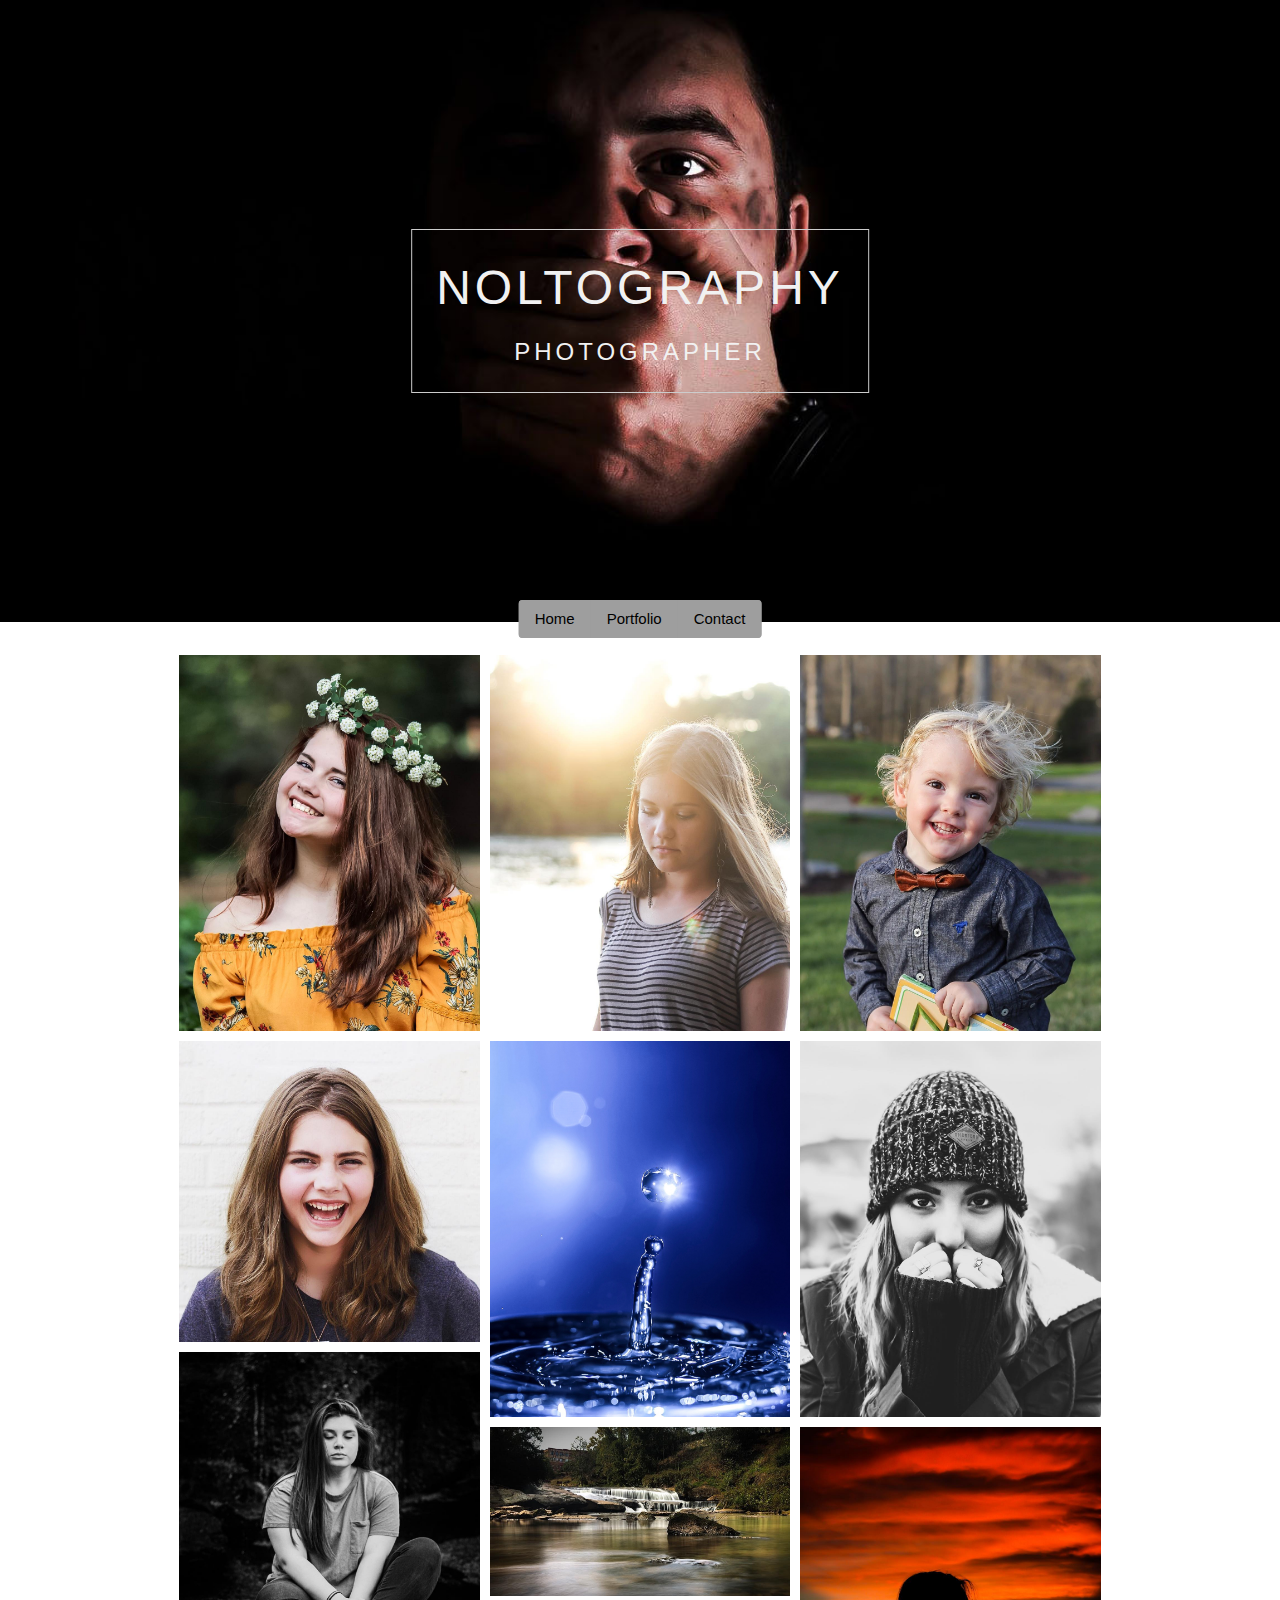
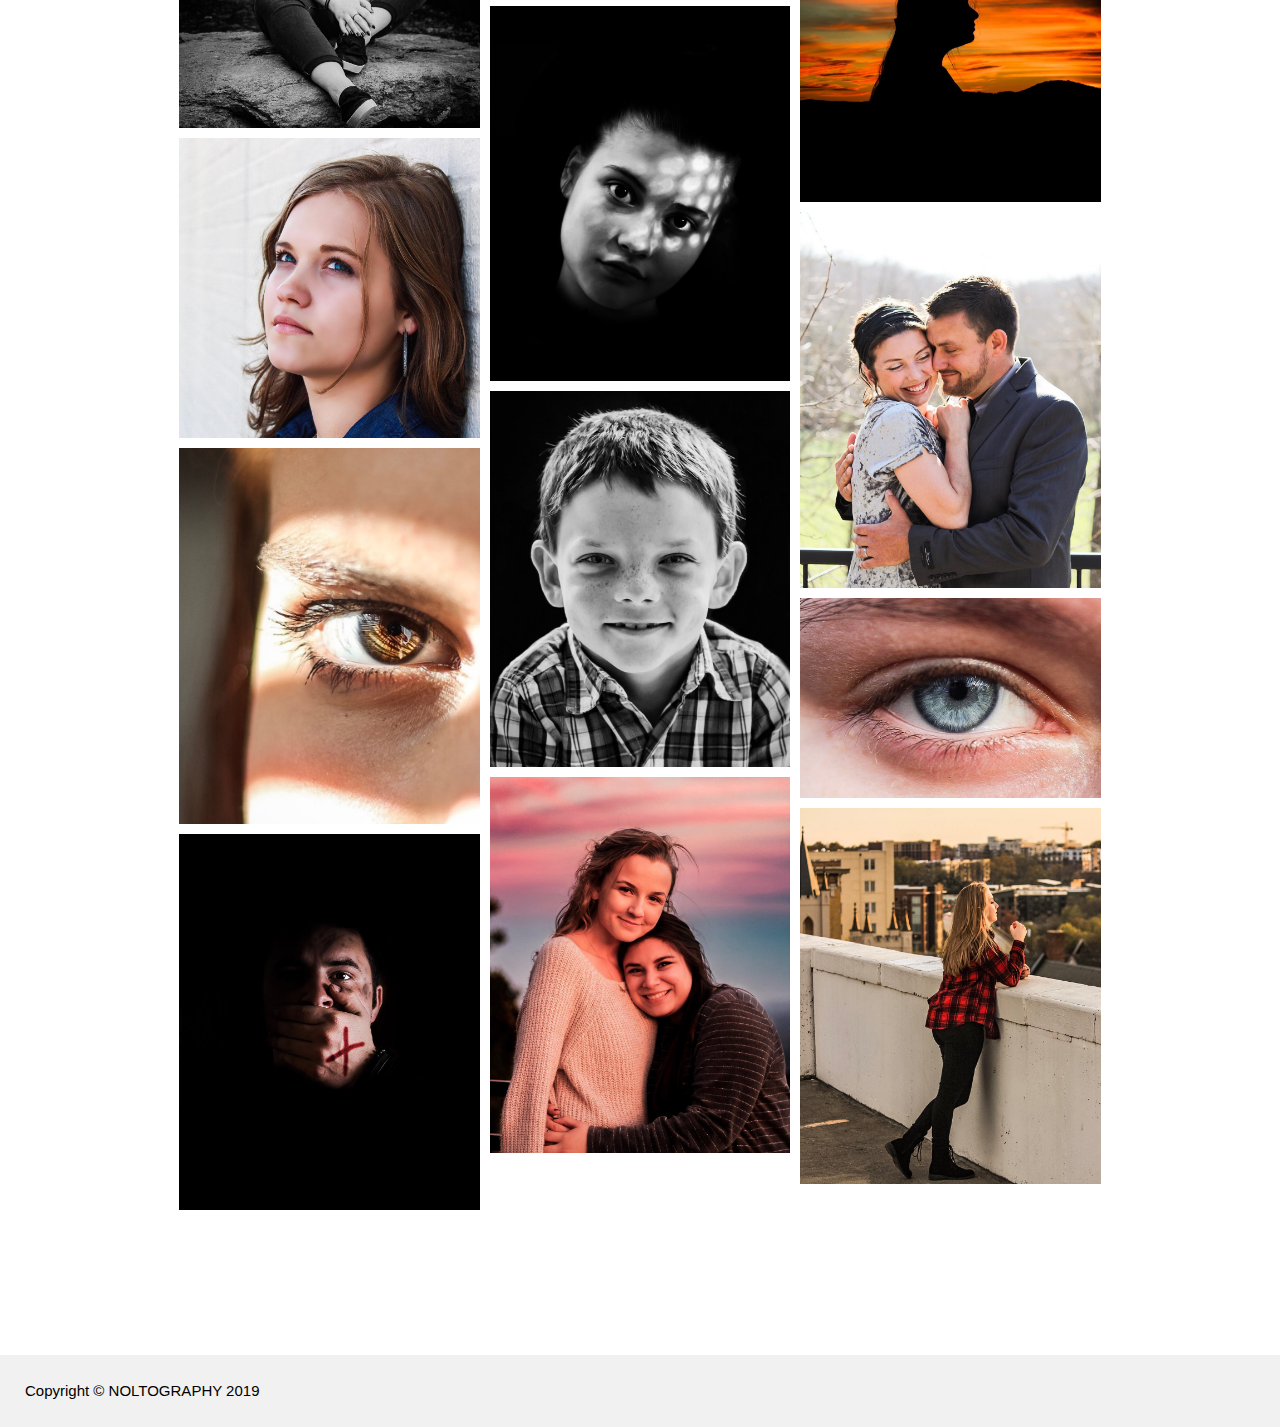
<file: demo/index.html>
<!DOCTYPE html>
<html lang="en">
<title>NOLTOGRAPHY | PHOTOGRAPHER</title>
<meta charset="UTF-8">
<meta name="viewport" content="width=device-width, initial-scale=1">
<link rel="stylesheet" href="https://www.w3schools.com/w3css/4/w3.css">
<body>

<!-- Header -->
<header class="w3-display-container w3-content w3-center" style="max-width:1500px">
  <img class="w3-image" src="images/19.jpg" alt="Me"  height="50%">
  <div class="w3-display-middle w3-padding-large w3-border w3-wide w3-text-light-grey w3-center">
    <h1 class="w3-hide-medium w3-hide-small w3-xxxlarge">NOLTOGRAPHY</h1>
    <h5 class="w3-hide-large" style="white-space:nowrap">NOLTOGRAPHY</h5>
    <h3 class="w3-hide-medium w3-hide-small">PHOTOGRAPHER</h3>
  </div>
  
  <!-- Navbar (placed at the bottom of the header image) -->
  <div class="w3-bar w3-grey w3-round w3-display-bottommiddle w3-hide-small" style="bottom:-16px">
    <a href="#" class="w3-bar-item w3-button w3-hover-dark-grey">Home</a>
    <a href="#portfolio" class="w3-bar-item w3-button w3-hover-dark-grey">Portfolio</a>
    <a href="contact.html" class="w3-bar-item w3-button w3-hover-dark-grey">Contact</a>
  </div>
</header>

<!-- Navbar on small screens -->
<div class="w3-center w3-light-grey w3-padding-16 w3-hide-large w3-hide-medium">
<div class="w3-bar w3-light-grey">
  <a href="#" class="w3-bar-item w3-button w3-hover-dark-grey">Home</a>
  <a href="#portfolio" class="w3-bar-item w3-button w3-hover-dark-grey">Portfolio</a>
  <a href="contact.html" class="w3-bar-item w3-button w3-hover-dark-grey">Contact</a>
</div>
</div>
<!-- Page content -->
<div class="w3-content w3-padding-large w3-margin-top" id="portfolio">

<!-- Photo Grid -->
<div class="w3-row" id="myGrid" style="margin-bottom:128px" id="portfolio">
  <div class="w3-third">
    <img src="images/1.jpg" style="width:100%; padding: 5px;">
    <img src="images/4.jpg" style="width:100%; padding: 5px;">
    <img src="images/7.jpg" style="width:100%; padding: 5px;">
    <img src="images/10.jpg" style="width:100%; padding: 5px;">
    <img src="images/13.jpg" style="width:100%; padding: 5px;">
    <img src="images/16.jpg" style="width:100%; padding: 5px;">
  </div>

  <div class="w3-third">
    <img src="images/2.jpg" style="width:100%; padding: 5px;">
    <img src="images/5.jpg" style="width:100%; padding: 5px;">
    <img src="images/8.jpg" style="width:100%; padding: 5px;">
    <img src="images/11.jpg" style="width:100%; padding: 5px;">
    <img src="images/14.jpg" style="width:100%; padding: 5px;">
    <img src="images/17.jpg" style="width:100%; padding: 5px;">
  </div>

  <div class="w3-third">
    <img src="images/3.jpg" style="width:100%; padding: 5px;">
    <img src="images/6.jpg" style="width:100%; padding: 5px;">
    <img src="images/9.jpg" style="width:100%; padding: 5px;">
    <img src="images/12.jpg" style="width:100%; padding: 5px;">
    <img src="images/15.jpg" style="width:100%; padding: 5px;">
    <img src="images/18.jpg" style="width:100%; padding: 5px;">
  </div>
</div>

  <!-- Contact 
  <div class="w3-light-grey w3-padding-large w3-padding-32 w3-margin-top" id="contact">
    <!-- <h3 class="w3-center">Contact</h3>
    <hr>
    <p>Mauris neque quam, fermentum ut nisl vitae, convallis maximus nisl. Sed mattis nunc id lorem euismod placerat. Vivamus porttitor magna enim, ac accumsan tortor cursus at. Phasellus sed ultricies mi non congue ullam corper. Praesent tincidunt sed tellus.</p>

    <form action="/action_page.php" target="_blank">
      <div class="w3-section">
        <label>Name</label>
        <input class="w3-input w3-border" type="text" required name="Name">
      </div>
      <div class="w3-section">
        <label>Email</label>
        <input class="w3-input w3-border" type="text" required name="Email">
      </div>
      <div class="w3-section">
        <label>Message</label>
        <input class="w3-input w3-border" required name="Message">
      </div>
      <button type="submit" class="w3-button w3-block w3-dark-grey">Send</button>
    </form><br>
    <p>Powered by <a href="https://www.w3schools.com/w3css/default.asp" target="_blank" class="w3-hover-text-green">w3.css</a></p> --

    <iframe src="https://docs.google.com/forms/d/e/1FAIpQLSfprnLq90lZO0-uvvtMQF1ec1jSHzFh_xJNqLCKM_ci2N6ssg/viewform?embedded=true" width="100%" height="1186" frameborder="0" marginheight="0" marginwidth="0">Loading...</iframe>

  </div>-->

<!-- End page content -->
</div>

<footer class="w3-light-grey" style="width: 100%; /* position: absolute; */ left: 0; bottom: 0; color: darkgrey; text-align: left; padding: 25px;">Copyright © NOLTOGRAPHY 2019</footer>

</body>
</html>
</file>
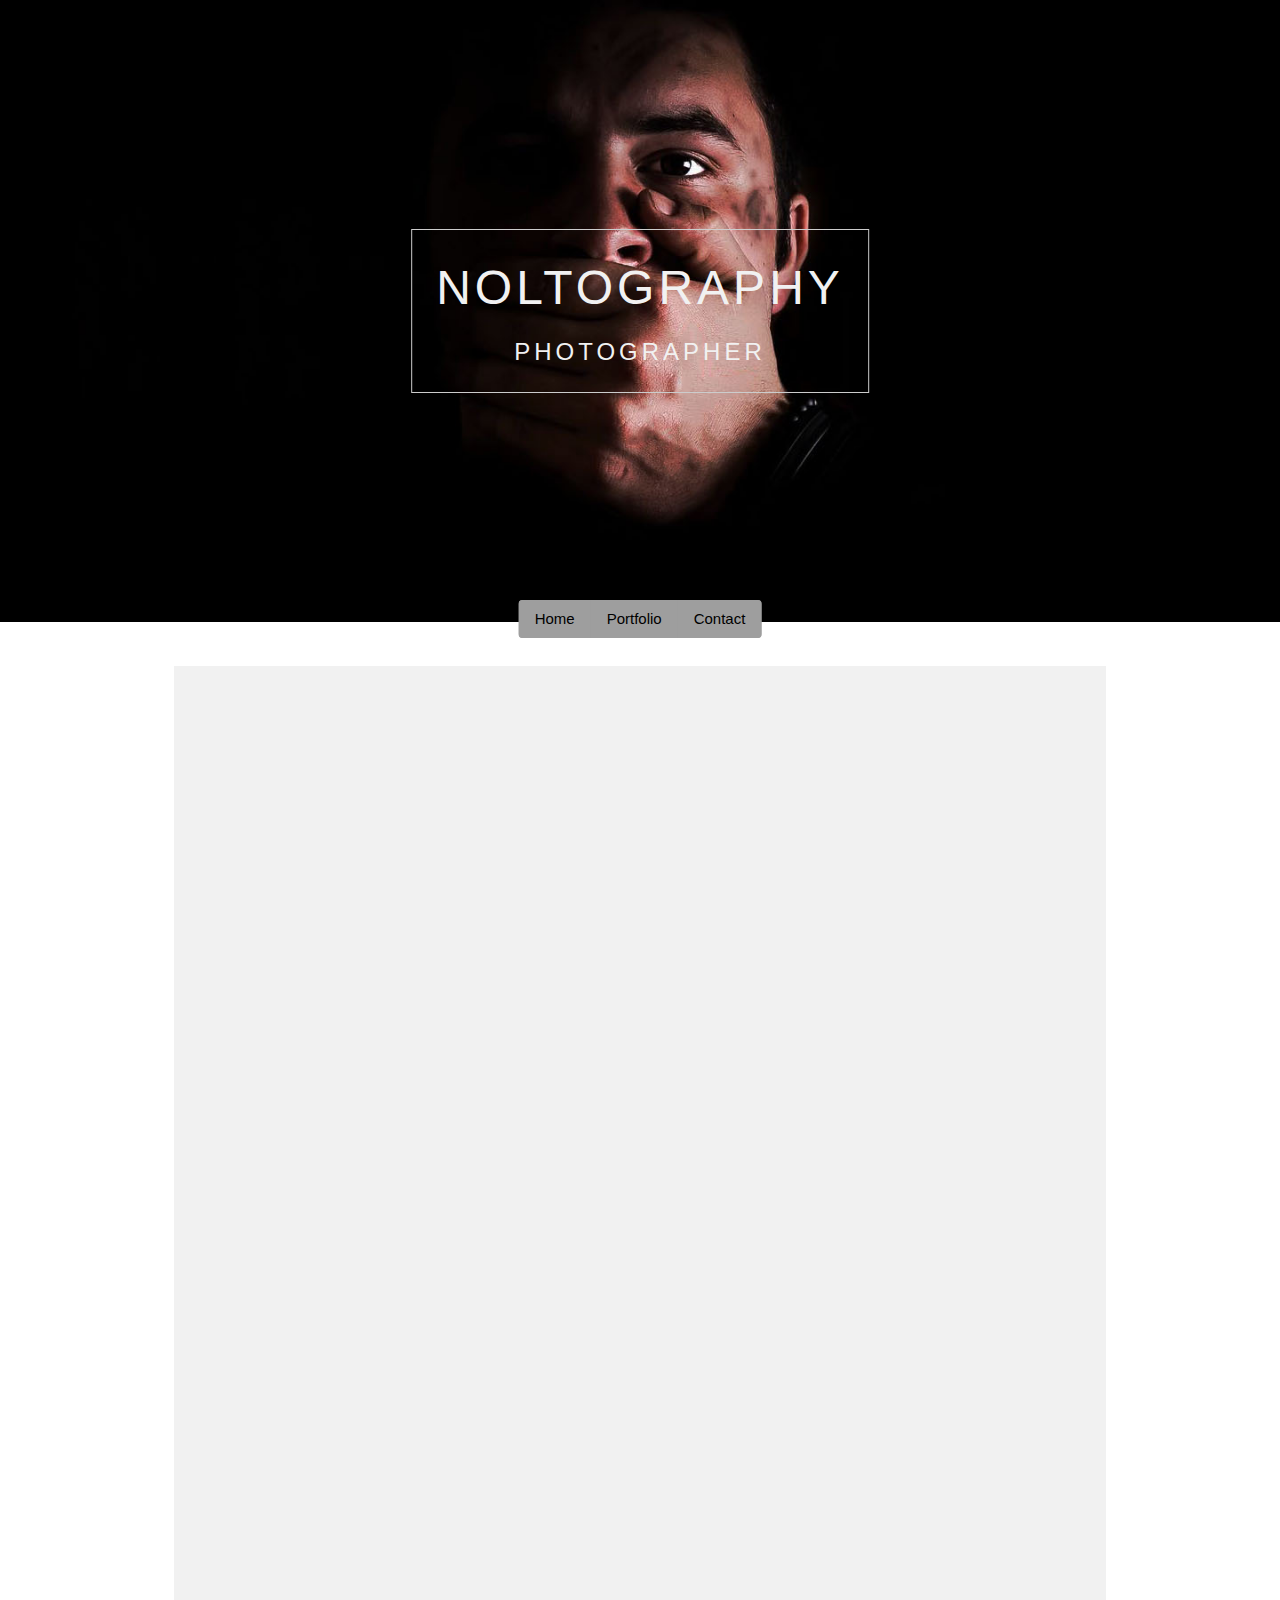
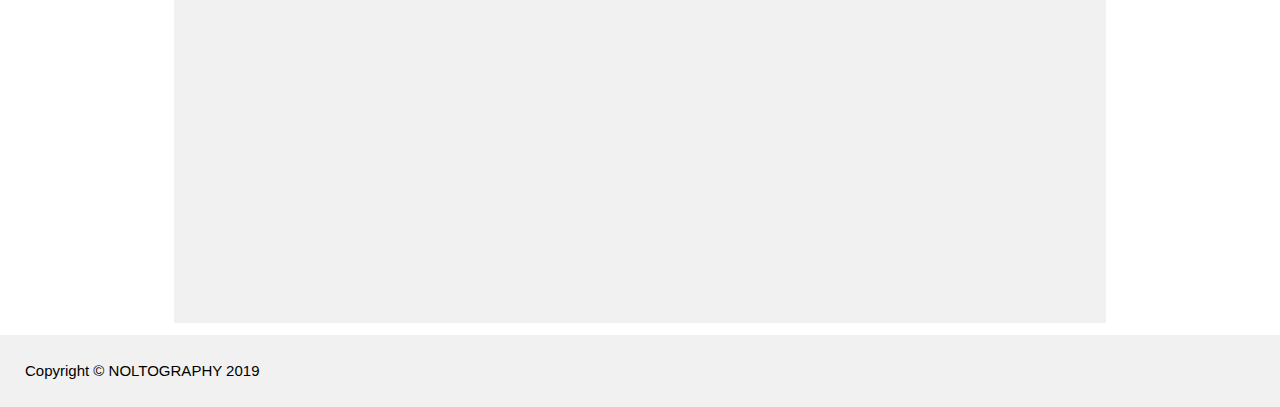
<file: demo/contact.html>
<!DOCTYPE html>
<html lang="en">
<title>NOLTOGRAPHY | PHOTOGRAPHER</title>
<meta charset="UTF-8">
<meta name="viewport" content="width=device-width, initial-scale=1">
<link rel="stylesheet" href="https://www.w3schools.com/w3css/4/w3.css">

<style>



</style>

<body>

<!-- Header -->
<header class="w3-display-container w3-content w3-center" style="max-width:1500px">
  <img class="w3-image" src="images/19.jpg" alt="Me"  height="50%">
  <div class="w3-display-middle w3-padding-large w3-border w3-wide w3-text-light-grey w3-center">
    <h1 class="w3-hide-medium w3-hide-small w3-xxxlarge">NOLTOGRAPHY</h1>
    <h5 class="w3-hide-large" style="white-space:nowrap">NOLTOGRAPHY</h5>
    <h3 class="w3-hide-medium w3-hide-small">PHOTOGRAPHER</h3>
  </div>
  
  <!-- Navbar (placed at the bottom of the header image) -->
  <div class="w3-bar w3-grey w3-round w3-display-bottommiddle w3-hide-small" style="bottom:-16px">
    <a href="index.html" class="w3-bar-item w3-button w3-hover-dark-grey">Home</a>
    <a href="index.html#portfolio" class="w3-bar-item w3-button w3-hover-dark-grey">Portfolio</a>
    <a href="#contact" class="w3-bar-item w3-button w3-hover-dark-grey">Contact</a>
  </div>
</header>

<!-- Navbar on small screens -->
<div class="w3-center w3-light-grey w3-padding-16 w3-hide-large w3-hide-medium">
<div class="w3-bar w3-light-grey">
  <a href="index.html" class="w3-bar-item w3-button w3-hover-dark-grey">Home</a>
  <a href="index.html#portfolio" class="w3-bar-item w3-button w3-hover-dark-grey">Portfolio</a>
  <a href="#contact" class="w3-bar-item w3-button w3-hover-dark-grey">Contact</a>
</div>
</div>
<!-- Page content -->
<div class="w3-content w3-padding-large w3-margin-top" id="portfolio">


  <!-- Contact -->
  <div class="w3-light-grey w3-padding-large w3-padding-32 w3-margin-top" id="contact">
    <!-- <h3 class="w3-center">Contact</h3>
    <hr>
    <p>Mauris neque quam, fermentum ut nisl vitae, convallis maximus nisl. Sed mattis nunc id lorem euismod placerat. Vivamus porttitor magna enim, ac accumsan tortor cursus at. Phasellus sed ultricies mi non congue ullam corper. Praesent tincidunt sed tellus.</p>

    <form action="/action_page.php" target="_blank">
      <div class="w3-section">
        <label>Name</label>
        <input class="w3-input w3-border" type="text" required name="Name">
      </div>
      <div class="w3-section">
        <label>Email</label>
        <input class="w3-input w3-border" type="text" required name="Email">
      </div>
      <div class="w3-section">
        <label>Message</label>
        <input class="w3-input w3-border" required name="Message">
      </div>
      <button type="submit" class="w3-button w3-block w3-dark-grey">Send</button>
    </form><br>
    <p>Powered by <a href="https://www.w3schools.com/w3css/default.asp" target="_blank" class="w3-hover-text-green">w3.css</a></p> -->

    <iframe src="https://docs.google.com/forms/d/e/1FAIpQLSfprnLq90lZO0-uvvtMQF1ec1jSHzFh_xJNqLCKM_ci2N6ssg/viewform?embedded=true" width="100%" height="1186" frameborder="0" marginheight="0" marginwidth="0">Loading...</iframe>

  </div>

<!-- End page content -->
</div>

<footer class="w3-light-grey" style="width: 100%; /* position: absolute; */ left: 0; bottom: 0; color: darkgrey; text-align: left; padding: 25px;">Copyright © NOLTOGRAPHY 2019</footer>


</body>
</html>
</file>
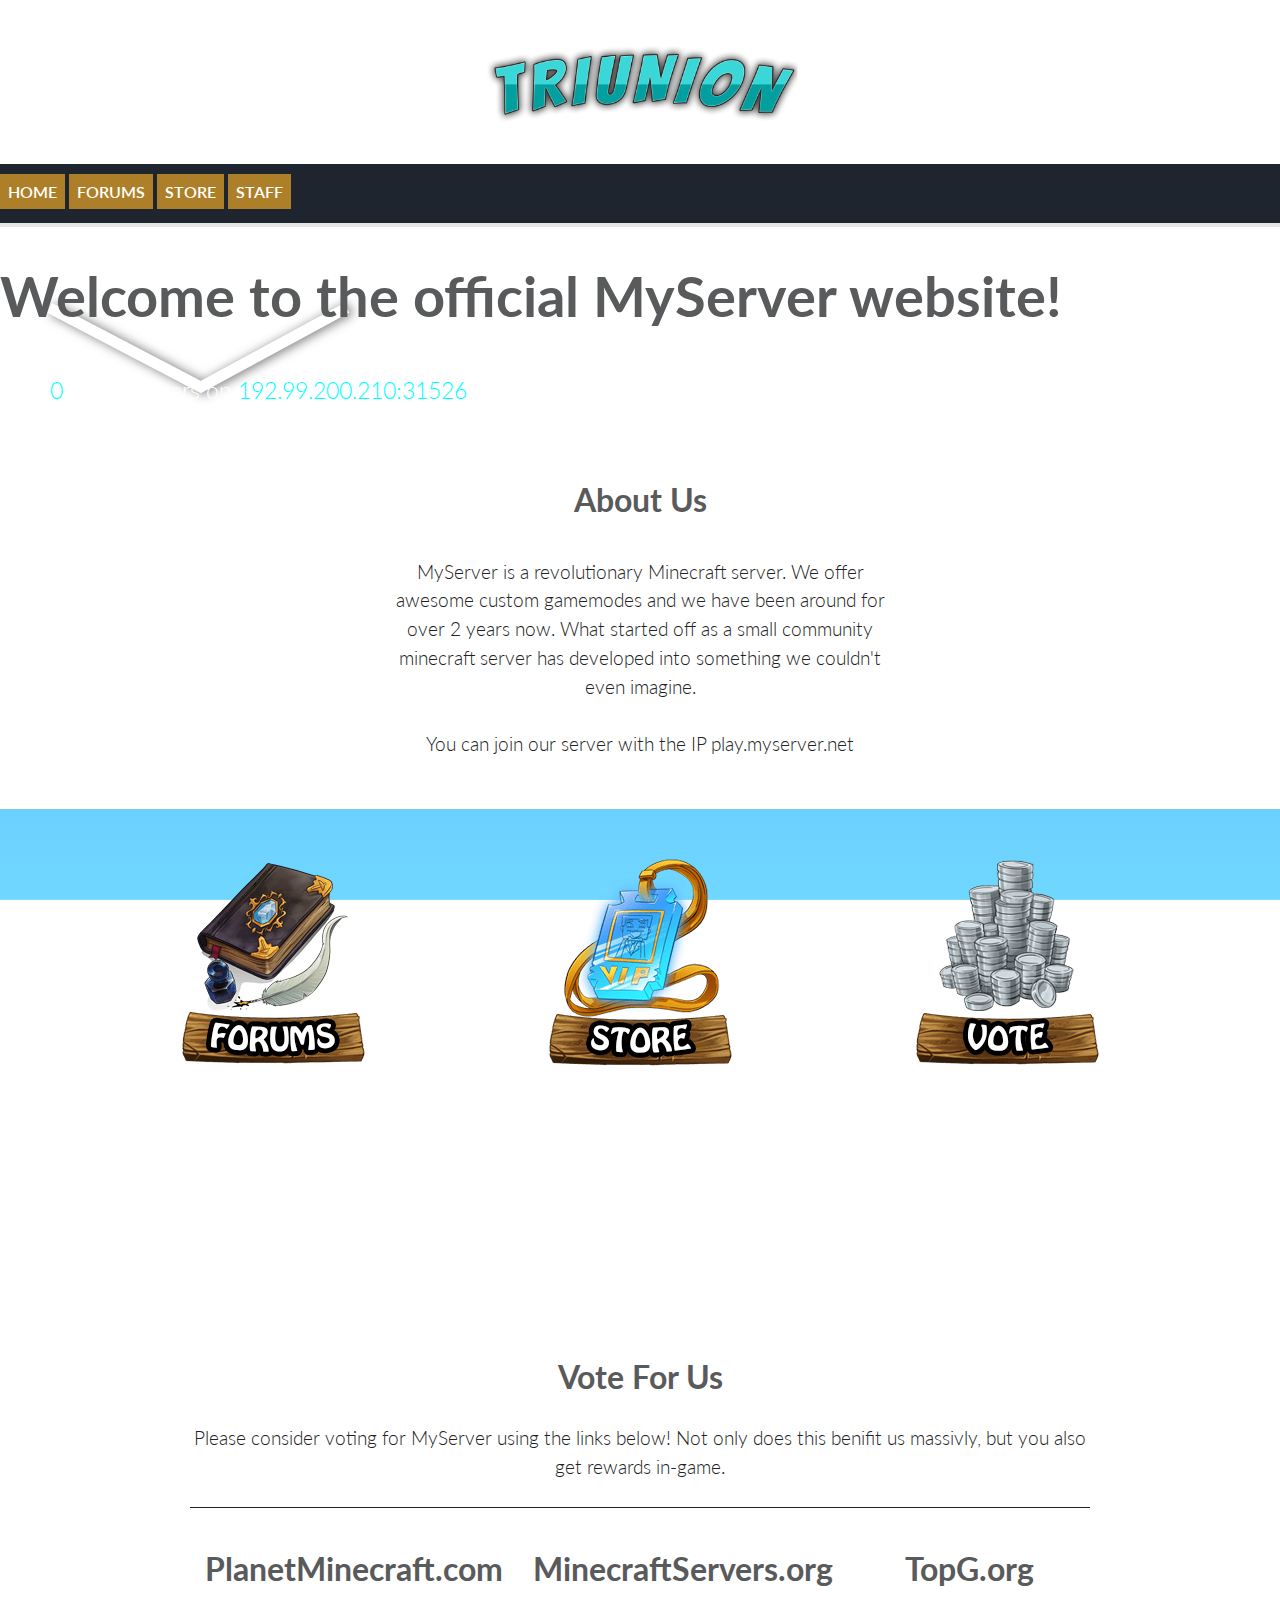
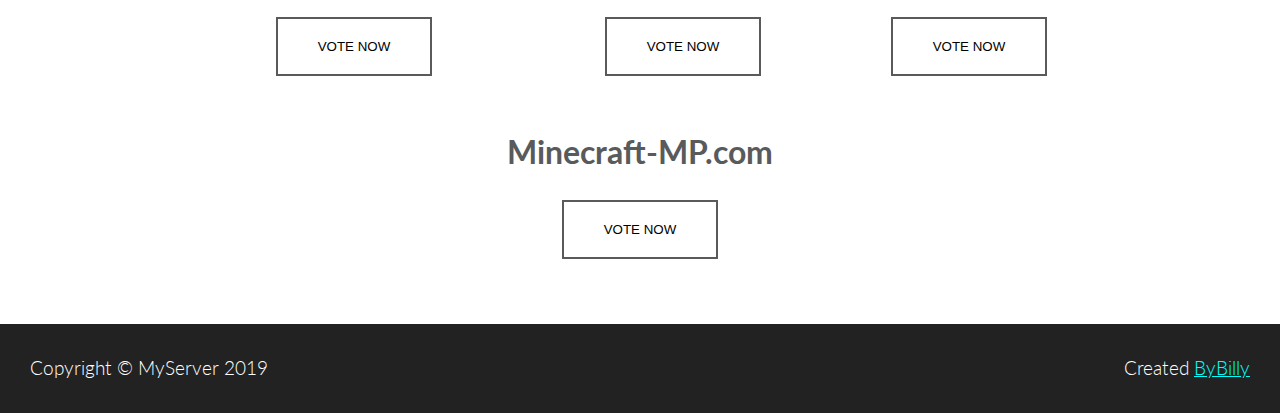
<file: fctest/FCdemo.html>
<!DOCTYPE html>
<!-- Proudly created by ByBilly -->
<!-- https://www.spigotmc.org/members/blexieking.168027 -->
<!-- PLEASE LEAVE THIS CREDIT IN -->
<html>
<head>
	<title>MyServer - Official Website</title>
	<meta name="description" content="MyServer is a revolutionary Minecraft server. You can join with the IP 'play.myserver.net'.">
	<meta name="keywords" content="MyServer, MyServer.net, Minecraft Server, Minecraft, Fun, Play, Info, Website, Official">
	<meta name="viewport" content="width=device-width, initial-scale=1.0">
	<meta charset="utf-8">
	<link href="https://fonts.googleapis.com/css?family=Lato" rel="stylesheet">
	<link rel="stylesheet" href="css/stylesheet.css">
	<link rel="stylesheet" href="css/home.css">
	<script src="https://leonardosnt.github.io/mc-player-counter/dist/mc-player-counter.min.js"></script>
	
</head>
<body>
	<div class="container">
		<header>
			<div class="header">
				<div class="logo">
					<!-- In the img folder, upload your logo. -->
					<!-- Make sure to name it 'logo.png'! -->
					<a href="/"><img src="img/logo.png" alt="MyServer logo"></a>
				</div>

				<ul class="nav">
					<li><a href="#">Home</a></li>
					<li><a href="#">Forums</a></li>
					<li><a href="#">Store</a></li>
					<li><a href="./staff.html">Staff</a></li>
				</ul>
		</div>
			<h1 class="animate">Welcome to the official MyServer website!</h1>
			<div class="playercount">
				<!-- Replace play.myserver.net with your IP address! -->
				<!-- Make sure to do it for both examples below. -->
				<p>Join <span data-playercounter-ip="192.99.200.210:31526">
				0</span> other players on <span>192.99.200.210:31526</span></p>
		</div>
		</header>
		
		
		<div class="contentDiv">
			<img class="arrow" src="img/arrowImage.png" />
		</div>
		
		
		<div class="main-content" id="about">
			<h2>About Us</h2>
			<p class="about-text">MyServer is a revolutionary Minecraft server. We offer awesome custom gamemodes and we have been around for over 2 years now. What started off as a small community minecraft server has developed into something we couldn't even imagine.<br><br>You can join our server with the IP play.myserver.net</p>
		</div>

		<div class="gradient">
			<div class="flex-container">
				<div class="split">
					<a href="#"><img class="img" src="img/forums.png" alt="Image of Forums icon"></a>
					<p>Lorem ipsum dolor sit amet, consectetur adipiscing elit. Maecenas a tincidunt lorem. Donec a mollis diam, posuere venenatis lorem. Vestibulum sit amet risus eros. Nam commodo tortor a nunc tempor, sit amet auctor purus elementum.</p>
				</div>
				<div class="split">
					<a href="#"><img class="img" src="img/store.png" alt="Image of Store icon"></a>
					<p>Lorem ipsum dolor sit amet, consectetur adipiscing elit. Maecenas a tincidunt lorem. Donec a mollis diam, posuere venenatis lorem. Vestibulum sit amet risus eros. Nam commodo tortor a nunc tempor, sit amet auctor purus elementum.</p>
				</div>
				<div class="split">
					<a href="#vote-section"><img class="img" src="img/vote.png" alt="Image of Voting icon"></a>
					<p>Lorem ipsum dolor sit amet, consectetur adipiscing elit. Maecenas a tincidunt lorem. Donec a mollis diam, posuere venenatis lorem. Vestibulum sit amet risus eros. Vote for us below!</p>
				</div>
			</div>
		</div>

		<div class="vote-section">
			<h2>Vote For Us</h2>
			<p>Please consider voting for MyServer using the links below! Not only does this benifit us massivly, but you also get rewards in-game.</p>
			<div class="vote-container">
				<div class="vote">
					<h2>PlanetMinecraft.com</h2>
					<a href="#"><button class="vote-btn">Vote Now</button></a>
				</div>
				<div class="vote">
					<h2>MinecraftServers.org</h2>
					<a href="#"><button class="vote-btn">Vote Now</button></a>
				</div>
				<div class="vote">
					<h2>TopG.org</h2>
					<a href="#"><button class="vote-btn">Vote Now</button></a>
				</div>
				<div class="vote">
					<h2>Minecraft-MP.com</h2>
					<a href="#"><button class="vote-btn">Vote Now</button></a>
				</div>
			</div>
		</div>

		<footer>
			<p>Copyright &copy; MyServer 2019</p>
			<!-- Remove this part below if you want! -->
			<p style="padding-right: 30px;">Created <a href="https://bybilly.uk/" target="_blank">ByBilly</a></p>
		</footer>

	</div>

	<script src="https://code.jquery.com/jquery-1.11.2.min.js" type="text/javascript"></script>
	<script src="js/main.js" type="text/javascript"></script>
	<script>
		//this is where we apply opacity to the arrow
		$(window).scroll( function(){
		
		//get scroll position
		var topWindow = $(window).scrollTop();
		//multipl by 1.5 so the arrow will become transparent half-way up the page
		var topWindow = topWindow * 1.5;
		  
		//get height of window
		var windowHeight = $(window).height();
			  
		//set position as percentage of how far the user has scrolled 
		var position = topWindow / windowHeight;
		//invert the percentage
		position = 1 - position;
		
		//define arrow opacity as based on how far up the page the user has scrolled
		//no scrolling = 1, half-way up the page = 0
		$('.arrow-wrap').css('opacity', position);
		
		});
		
		
		
		
		
		
		//Code stolen from css-tricks for smooth scrolling:
		$(function() {
		  $('a[href*=#]:not([href=#])').click(function() {
			if (location.pathname.replace(/^\//,'') == this.pathname.replace(/^\//,'') && location.hostname == this.hostname) {
			  var target = $(this.hash);
			  target = target.length ? target : $('[name=' + this.hash.slice(1) +']');
			  if (target.length) {
				$('html,body').animate({
				  scrollTop: target.offset().top
				}, 1000);
				return false;
			  }
			}
		  });
		});
	</script>
</body>
</html>
</file>
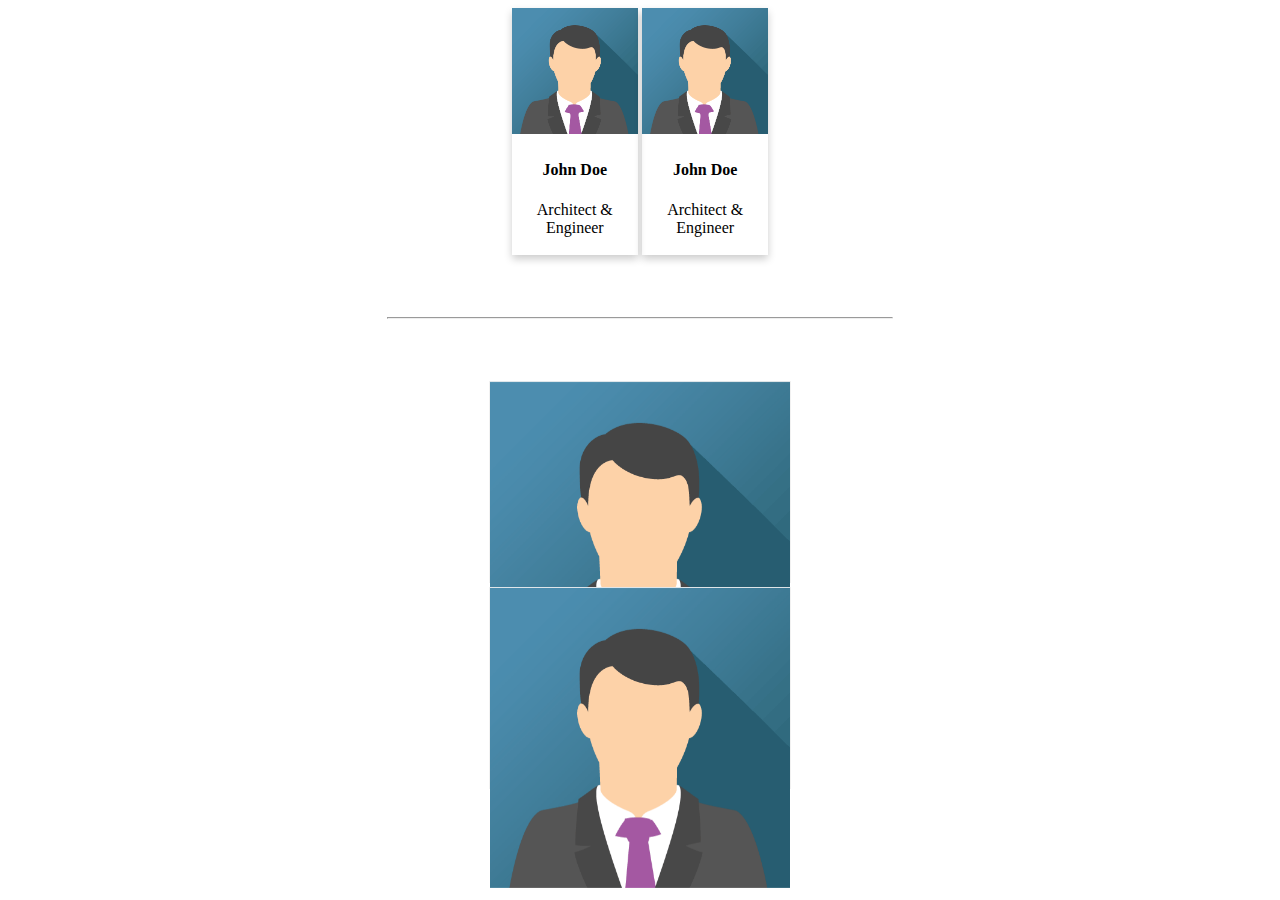
<file: fctest/people.html>
<!DOCTYPE html>
<html>
<style>
    /* The flip card container - set the width and height to whatever you want. We have added the border property to demonstrate that the flip itself goes out of the box on hover (remove perspective if you don't want the 3D effect */
.flip-card {
  background-color: transparent;
  width: 300px;
  height: 200px;
  border: 1px solid #f1f1f1;
  perspective: 1000px; /* Remove this if you don't want the 3D effect */
  display: inline-block;
}

/* This container is needed to position the front and back side */
.flip-card-inner {
  position: relative;
  width: 100%;
  height: 100%;
  text-align: center;
  transition: transform 0.8s;
  transform-style: preserve-3d;
}

/* Do an horizontal flip when you move the mouse over the flip box container */
.flip-card:hover .flip-card-inner {
  transform: rotateY(180deg);
}

/* Position the front and back side */
.flip-card-front, .flip-card-back {
  position: absolute;
  width: 100%;
  height: 100%;
  backface-visibility: hidden;
}

/* Style the front side (fallback if image is missing) */
.flip-card-front {
  background-color: #bbb;
  color: black;
}

/* Style the back side */
.flip-card-back {
  background-color: dodgerblue;
  color: white;
  transform: rotateY(180deg);
  width: 300px;
  height: 300px;
}

.card {
  /* Add shadows to create the "card" effect */
  box-shadow: 0 4px 8px 0 rgba(0,0,0,0.2);
  transition: 0.3s;
  width: 25%;
  display: inline-block;
}

/* On mouse-over, add a deeper shadow */
.card:hover {
  box-shadow: 0 8px 16px 0 rgba(0,0,0,0.2);
}

/* Add some padding inside the card container */
.container {
  padding: 2px 16px;
}

.card-div {
    padding-left: 30%;
    padding-right: 30%;
    text-align: center;
}
/* 
.flip-card-div{
    text-align: center;
} */

</style>
<body>

<div class="card-div">
    <div class="flip-card-div">
    
        <div class="card">
            <img src="img_avatar.png" alt="Avatar" style="width:100%">
            <div class="container">
            <h4><b>John Doe</b></h4> 
            <p>Architect & Engineer</p> 
            </div>
        </div>
        <div class="card">
            <img src="img_avatar.png" alt="Avatar" style="width:100%">
            <div class="container">
            <h4><b>John Doe</b></h4> 
            <p>Architect & Engineer</p> 
            </div>
        </div>
    </div>
    <br>
    <br>
    <br>
    
    <hr>
    <br>
    <br>
    <br>
    
    <div class="flip-card">
        <div class="flip-card-inner">
          <div class="flip-card-front">
            <img src="img_avatar.png" alt="Avatar" style="width:300px;height:300px;">
          </div>
          <div class="flip-card-back">
            <h1>John Doe</h1> 
            <p>Architect & Engineer</p> 
            <p>We love that guy</p>
          </div>
        </div>
    </div>
    <div class="flip-card">
        <div class="flip-card-inner">
          <div class="flip-card-front">
            <img src="img_avatar.png" alt="Avatar" style="width:300px;height:300px;">
          </div>
          <div class="flip-card-back">
            <h1>John Doe</h1> 
            <p>Architect & Engineer</p> 
            <p>We love that guy</p>
          </div>
        </div>
    </div>
</div>

</body>
</html>
</file>
<file: fctest/css/stylesheet.css>
/* Global */

body {
	font-family: Arial;
	margin: 0;
	font-family: Lato;
	color: #222;
	box-sizing: border-box;
	text-size-adjust: 100%;
	line-height: 1.28;	
}

p {
	margin: 0;
	font-size: 1.2em;
	font-weight: 300;
	line-height: 1.5em;
}

h1 {
	font-size: 1.8em;
}

h2 {
	font-size: 2em;
}

h1,
h2 {
	color: #595a5b;
}

a {
	color: cyan;
}

/* Header */

header {
	background:	url("https://i.imgur.com/vdeysnl.jpg") no-repeat center center;
	height: 240px;
	position: relative;
}


.nav a {
	background-color: #ad7f29;
	color: white;
	text-decoration: none;
	padding: 4px;
	border-radius: 0%;
}



.playercount {
	display: inline-block;
	margin: 0px;
	padding: 3px;
	font-size: 0.7em;
	color: white;
	text-align: center;
}

.playercountdiv{
	background: rgba(0,0,0,0.49);
	height: 29px;
	width: 100%;
	text-align: center;
	position: absolute;
	bottom: 0px;
}

.playercount span {
	color: cyan;
}

.nav {
	padding: 0px;
	margin: 0px;
	white-space: nowrap;
	background-color: #1e252f;
	box-shadow: 0px 4px rgba(0,0,0,0.1);
}

/* .navdiv{
	background-color: rgba(0, 0, 0, 0.5);
}
 */
.nav li {
	margin: 0px;
	text-transform: uppercase;
	font-weight: 600;
	position: relative;
	display: inline-block;
	white-space: nowrap;
}
.logo{
	margin: auto;
	transition-duration: 0.5s;
	display: block;
	text-align: center;
}

.logo img {
	width: 300px;
	/* margin-left: 30px; */
	margin-top: 10px;
}

.logo:hover {
	transform: scale(1.05);
}

.nav {
	padding: 18px 0 20px 0;
}

/* Main Content */

.main-content {
	width: 95%;
	text-align: center;
	margin: 0 auto;
}

/* Footer */

footer {
	background-color: #222;
	color: white;
	padding: 30px 0;
	margin-top: 50px;
	display: flex;
	justify-content: space-between;
}

footer p {
	padding: 0 0 0 30px;
}

/* Media Queries */
@media(min-width: 700px) {
	h1 {
		font-size: 3.5em;
	}
	.header {
		justify-content: space-between;
		padding-right: none;
	}
	.picture-container {
		padding: 0 10px 0 0;
	}
	.nav a {
		padding: 8px;
	}
}

/*Hides the social bar on small screens*/
@media(max-width: 700px) {
	div.icon-bar {
		display: none;
	}
}

/* Fixed/sticky icon bar (vertically aligned 50% from the top of the screen) */
.icon-bar {
	position: fixed;
	top: 50%;
	-webkit-transform: translateY(-50%);
	-ms-transform: translateY(-50%);
	transform: translateY(-50%);
}
  
/* Style the icon bar links */
.icon-bar a {
display: block;
text-align: center;
padding: 16px;
transition: all 0.3s ease;
color: white;
font-size: 20px;
}

/* Style the social media icons with color, if you want */
.icon-bar a:hover {
background-color: #000;
}

.facebook {
background: #3b5998;
color: white;
}

.twitter {
background: #55ACEE;
color: white;
}

.discord {
background: #7289da;
color: white;
}

.twitch {
background: #6441a5;
color: white;
}

.youtube {
background: #bb0000;
color: white;
}



.copyIpButton{
	border: none;
  	padding: 0;
	background: none;
	font-family: Arial;
	font-family: Lato;
	color: cyan;
	font-size: 1em;  
	cursor: pointer;
}

.tooltip {
	position: relative;
	display: inline-block;
}

.tooltip .tooltiptext {
	visibility: hidden;
	width: 140px;
	background-color: #555;
	color: #fff;
	text-align: center;
	border-radius: 6px;
	padding: 5px;
	position: absolute;
	z-index: 1;
	bottom: 150%;
	left: 50%;
	margin-left: -75px;
	opacity: 0;
	transition: opacity 0.3s;
}

.tooltip .tooltiptext::after {
	content: "";
	position: absolute;
	top: 100%;
	left: 50%;
	margin-left: -5px;
	border-width: 5px;
	border-style: solid;
	border-color: #555 transparent transparent transparent;
}

.tooltip:hover .tooltiptext {
	visibility: visible;
	opacity: 1;
}
</file>
<file: fctest/css/home.css>
/* Home */

.button {
  background-color: rgb(165, 0, 206); /* Green */
  border: none;
	color: white;
	font-family: Arial;
  padding: 12px 20px;
  text-align: center;
  text-decoration: none;
  display: inline-block;
  font-size: 16px;
}




/* Main Content */

.img {
	transition: all 0.4s ease;
	padding-bottom: 10px;
}

.img:hover {
	transform: scale(1.05);
}

.about-text {
	padding-bottom: 30px;
	padding-top: 10px;
}

.gradient {
	margin-top: 20px;
	color: white;
	text-align: center;
	padding: 30px;
	background-size: cover;
	background: linear-gradient(#4286f4, #70d8ff) fixed;
}

.flex-container {
	margin: 0 auto;
	max-width: 1100px;
	display: flex;
	flex-wrap: wrap;
}

.split,
.vote {
	flex: 1 0 auto;
}

.vote-btn {
	background-color: rgb(255,255,255);
	border: 2px solid #595a5b;
	padding: 20px 40px;
	outline: none;
	cursor: pointer;
	transition-duration: 0.4s;
	text-transform: uppercase;
}

.vote-btn:hover {
	background-color: #595a5b;
	color: white;
}

.vote-container {
	display: flex;
	flex-wrap: wrap;
	margin: 25px auto 0 auto;
	max-width: 1100px;
	justify-content: space-around;
	border-top: 1px solid;
}

.vote-section {
	text-align: center;
	max-width: 900px;
	margin: 0 auto;
}

.split,
.vote {
	padding: 5px;
	margin: 10px;
}

.split {
	flex-basis: 250px;
}

.vote {
	flex-basis: 210px;
}

/* Media Queries */

@media(min-width: 1000px) {
	.item:not(:first-child) {
		margin-left: 90px;
	}
}

@media(min-width: 700px) {
	.main-content {
		width: 40%;
		text-align: center;
		margin: 0 auto;
	}
	.playercount {
		font-size: 1.2em;
	}
}

@media all and (-ms-high-contrast: none), (-ms-high-contrast: active) {
	.vote {
		min-width: 50%;
	}
}
</file>
